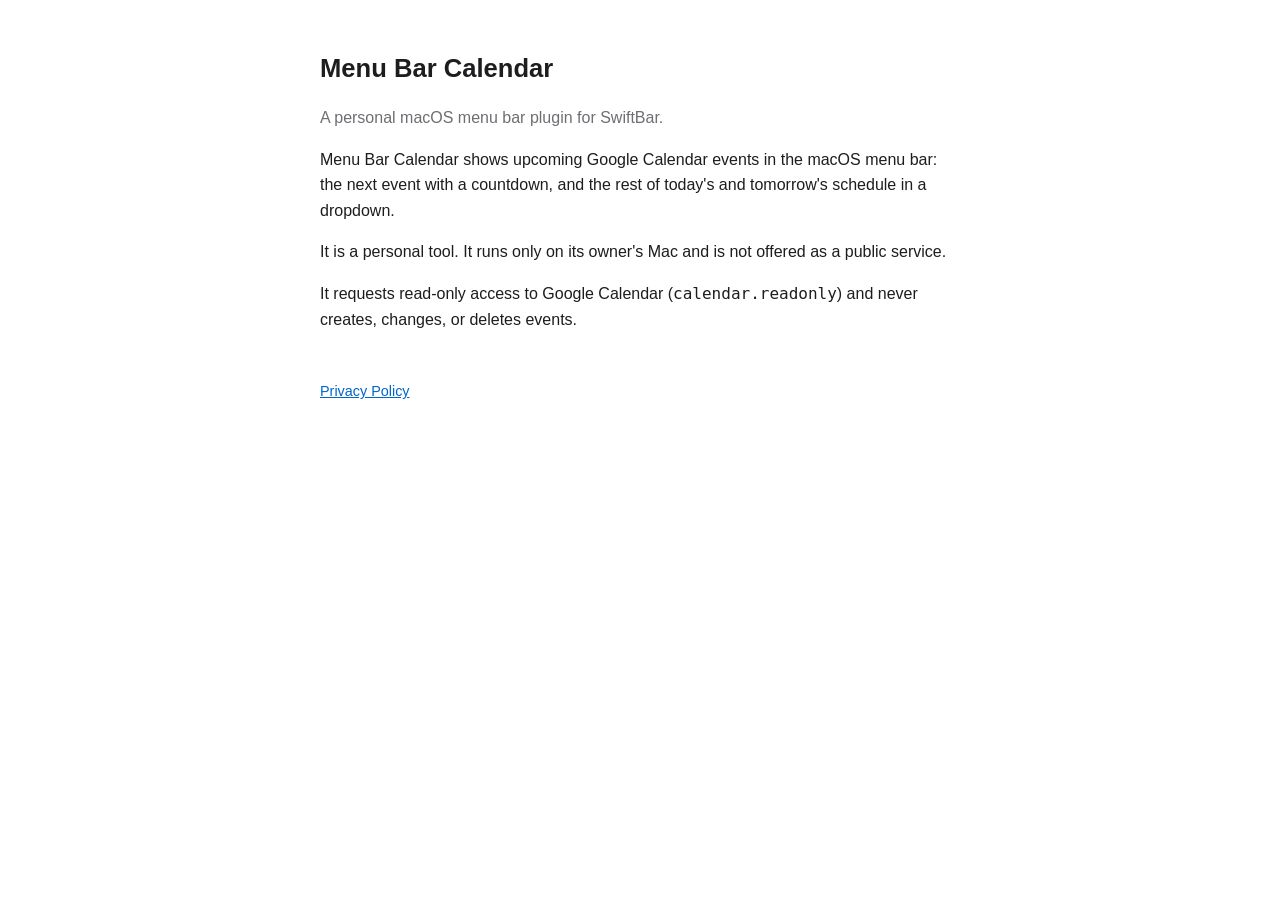
<file: index.html>
<!doctype html>
<html lang="en">
<head>
<meta charset="utf-8">
<meta name="viewport" content="width=device-width, initial-scale=1">
<title>Menu Bar Calendar</title>
<link rel="stylesheet" href="style.css">
</head>
<body>
<h1>Menu Bar Calendar</h1>
<p class="sub">A personal macOS menu bar plugin for SwiftBar.</p>
<p>Menu Bar Calendar shows upcoming Google Calendar events in the macOS menu bar: the next event with a countdown, and the rest of today's and tomorrow's schedule in a dropdown.</p>
<p>It is a personal tool. It runs only on its owner's Mac and is not offered as a public service.</p>
<p>It requests read-only access to Google Calendar (<code>calendar.readonly</code>) and never creates, changes, or deletes events.</p>
<footer><a href="privacy.html">Privacy Policy</a></footer>
</body>
</html>
</file>
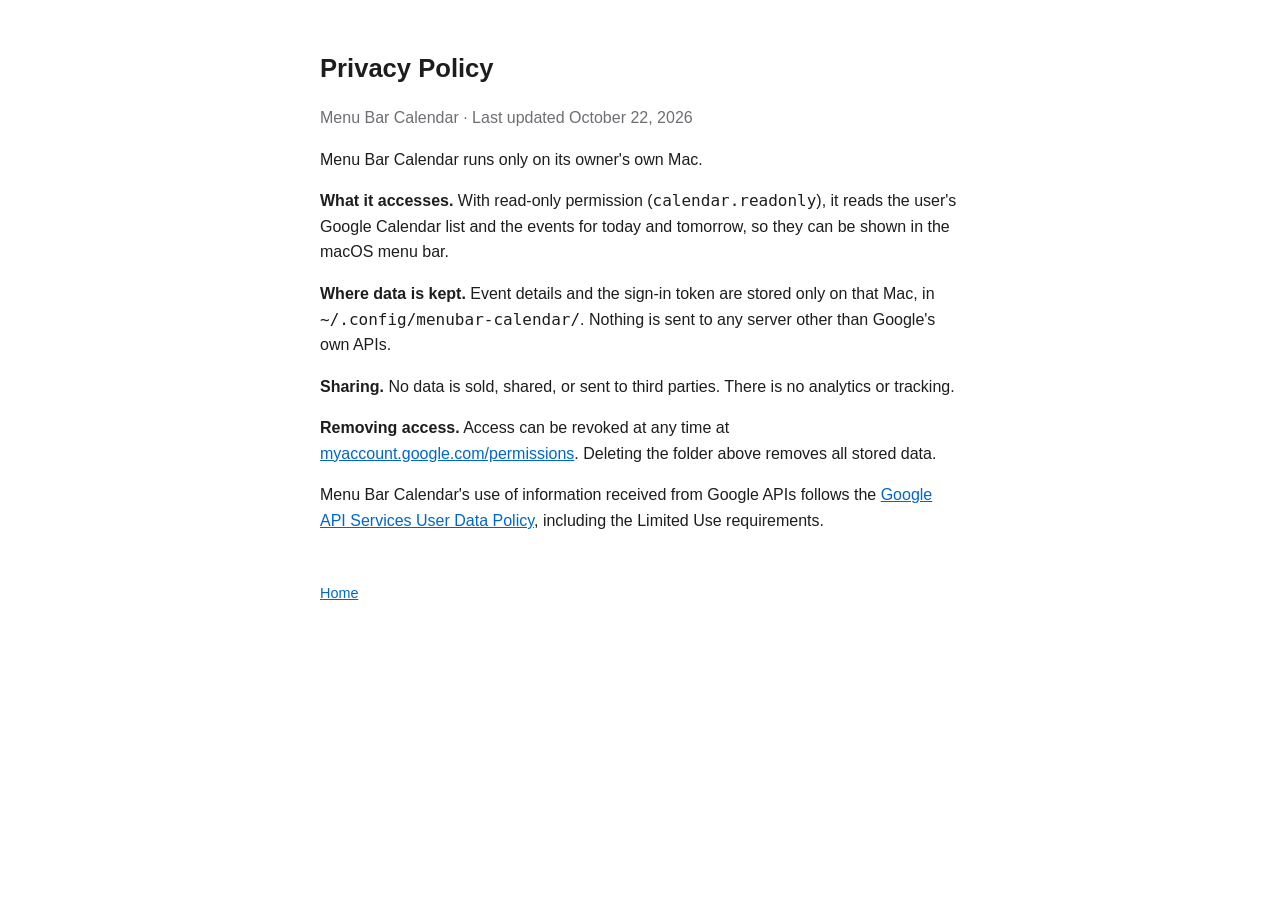
<file: privacy.html>
<!doctype html>
<html lang="en">
<head>
<meta charset="utf-8">
<meta name="viewport" content="width=device-width, initial-scale=1">
<title>Privacy Policy</title>
<link rel="stylesheet" href="style.css">
</head>
<body>
<h1>Privacy Policy</h1>
<p class="sub">Menu Bar Calendar · Last updated October 22, 2026</p>
<p>Menu Bar Calendar runs only on its owner's own Mac.</p>
<p><strong>What it accesses.</strong> With read-only permission (<code>calendar.readonly</code>), it reads the user's Google Calendar list and the events for today and tomorrow, so they can be shown in the macOS menu bar.</p>
<p><strong>Where data is kept.</strong> Event details and the sign-in token are stored only on that Mac, in <code>~/.config/menubar-calendar/</code>. Nothing is sent to any server other than Google's own APIs.</p>
<p><strong>Sharing.</strong> No data is sold, shared, or sent to third parties. There is no analytics or tracking.</p>
<p><strong>Removing access.</strong> Access can be revoked at any time at <a href="https://myaccount.google.com/permissions">myaccount.google.com/permissions</a>. Deleting the folder above removes all stored data.</p>
<p>Menu Bar Calendar's use of information received from Google APIs follows the <a href="https://developers.google.com/terms/api-services-user-data-policy">Google API Services User Data Policy</a>, including the Limited Use requirements.</p>
<footer><a href="./">Home</a></footer>
</body>
</html>
</file>
<file: style.css>
:root { --bg: #ffffff; --fg: #1d1d1f; --muted: #6e6e73; --link: #0066cc; }
@media (prefers-color-scheme: dark) { :root { --bg: #1d1d1f; --fg: #f5f5f7; --muted: #a1a1a6; --link: #2997ff; } }
body { background: var(--bg); color: var(--fg); font: 16px/1.6 -apple-system, BlinkMacSystemFont, "Segoe UI", sans-serif; max-width: 640px; margin: 48px auto; padding: 0 16px; }
h1 { font-size: 1.6rem; margin-bottom: 0.25rem; }
p.sub, footer { color: var(--muted); }
a { color: var(--link); }
footer { margin-top: 3rem; font-size: 0.9rem; }
</file>
